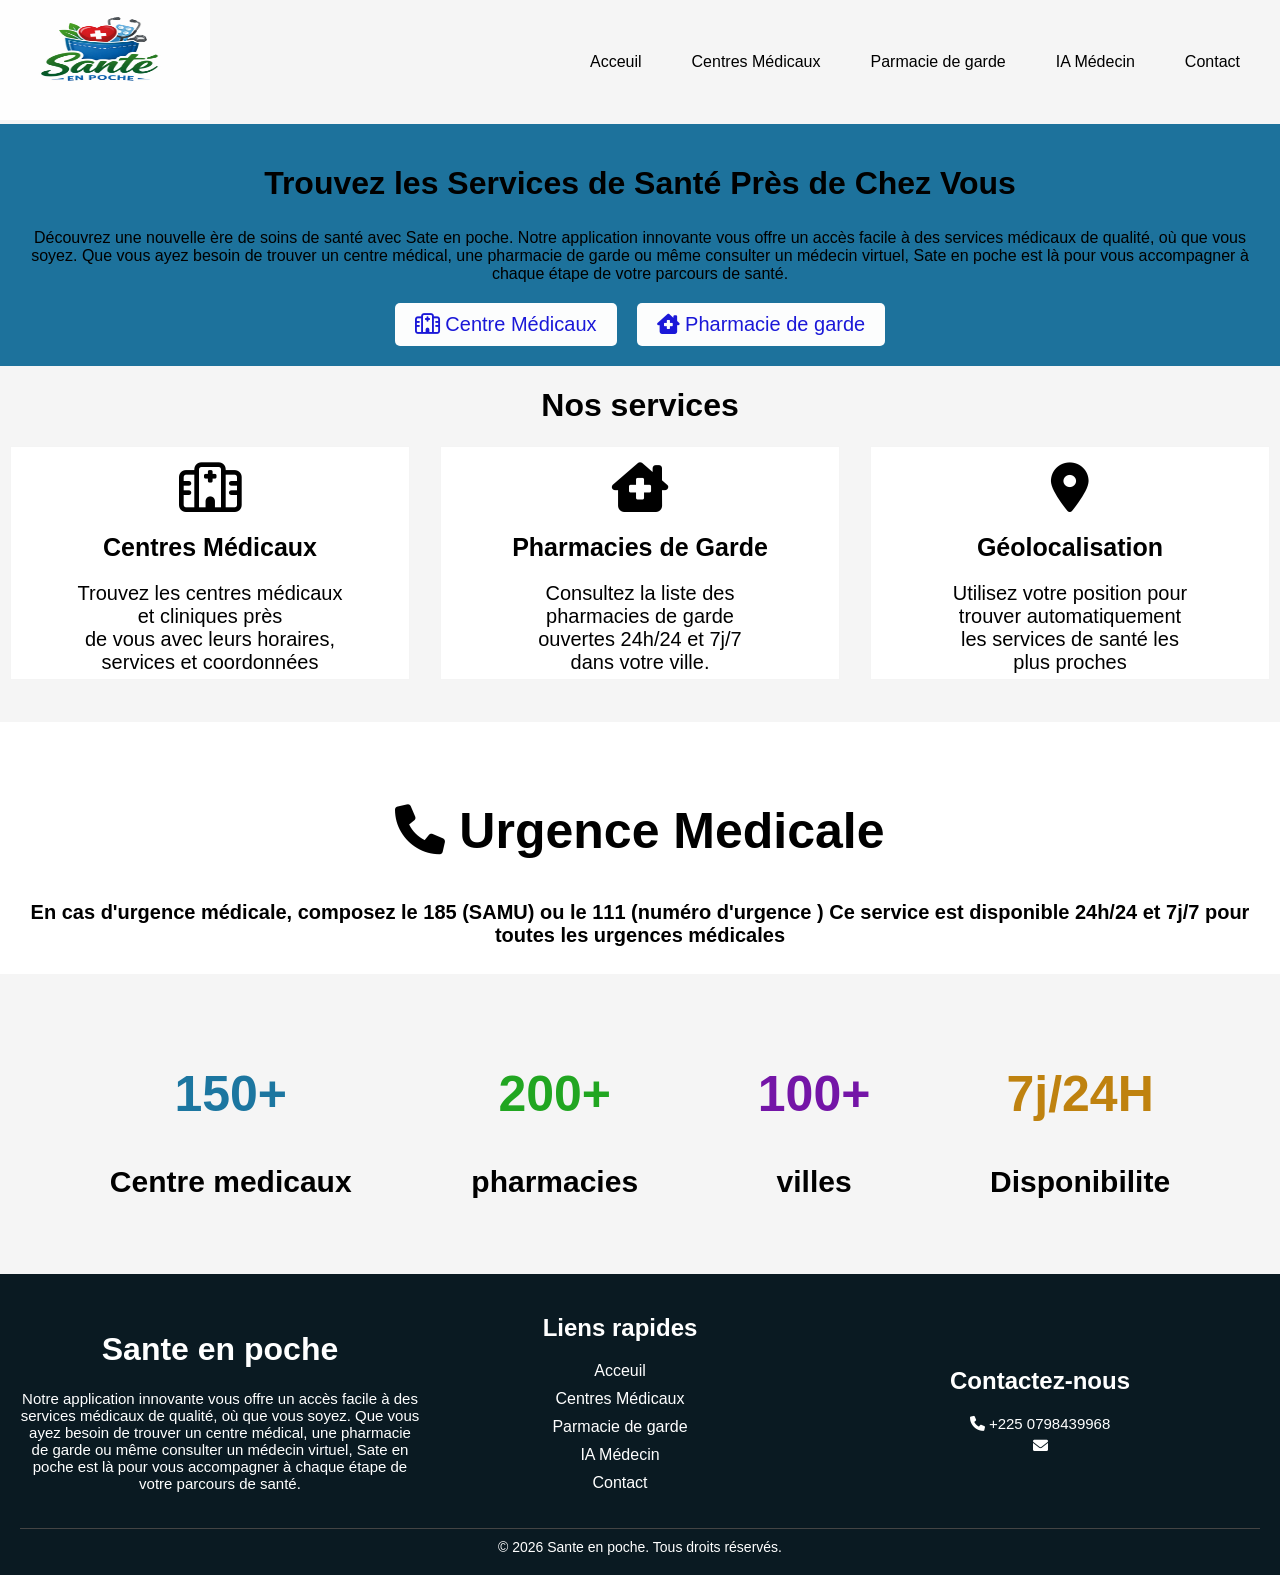
<file: index.html>
<!DOCTYPE html>
<html lang="en">
<head>
    <meta charset="UTF-8">
    <meta name="viewport" content="width=device-width, initial-scale=1.0">
    <link rel="stylesheet" href="styles.css">
    <title>Sate en poche</title>
    <link rel="stylesheet" href="https://cdnjs.cloudflare.com/ajax/libs/font-awesome/6.0.0/css/all.min.css">

</head>
<body>
    <header>
        <a id="logo" href=""><img src="image/logo.jpeg" alt=""></a>
        <nav>
            <input type="checkbox" id="burger-checkbox" class="burger-checkbox">
            <label for="burger-checkbox" class="burger-icon">
                <span></span>
                <span></span>
                <span></span>
            </label>
            <ul class="menu-liste">
                <li><a href="index.html">Acceuil</a></li>
                <li><a href="lien_html/centre_medical.html">Centres Médicaux</a></li>
                <li><a href="lien_html/pharmacie.html">Parmacie de garde</a></li>
                <li><a href="lien_html/AI.html">IA Médecin</a></li>
                <li><a href="lien_html/contact.html">Contact</a></li>
            </ul>
        </nav>
    </header>
    <main>
        <div class="cover">
            <h1>Trouvez les Services de Santé Près de Chez Vous</h1>
            <p>
                Découvrez une nouvelle ère de soins de santé avec Sate en poche. Notre application innovante vous offre un accès facile à des services médicaux de qualité, où que vous soyez. Que vous ayez besoin de trouver un centre médical, une pharmacie de garde ou même consulter un médecin virtuel, Sate en poche est là pour vous accompagner à chaque étape de votre parcours de santé.
            </p>
            <div class="buttons_cover ">
                <button class="button_primary buttons-secondary">
                    <a href="#"><i class="fa-regular fa-hospital"></i> Centre Médicaux</a>
                </button>
                <button class="button_primary button-secondary">
                    <a href="#"><i class="fa-solid fa-house-chimney-medical"></i> Pharmacie de garde</a>
                </button>
            </div>
        </div>
            
        </section>
        <div class="titre">
            <h1>Nos services</h1>
        </div>
        <section class="first-partie"> 
            <div class="partie">
                <div class="icon"><i class="fa-regular fa-hospital"></i></div>
                <h2>Centres Médicaux</h2>
                <p>Trouvez les centres médicaux <br> et cliniques près <br> de vous avec leurs horaires, <br> services et coordonnées</p>
            </div>
            <div class="partie">
                <div class="icon"><i class="fa-solid fa-house-chimney-medical"></i></div>
                <h2>Pharmacies de Garde</h2>
                <p>Consultez la liste des <br> pharmacies de garde <br> ouvertes 24h/24 et 7j/7 <br> dans votre ville.</p>
            </div>
            <div class="partie">
                <div class="icon"><i class="fa-solid fa-location-dot"></i></div>
                <h2>Géolocalisation</h2>
                <p>Utilisez votre position pour <br> trouver automatiquement <br> les services de santé les <br> plus proches</p>
            </div>
        </section>
        <section class="second-partie">
            <div class="second">
                <h1><i class="fa-solid fa-phone"></i> Urgence Medicale</h1>
                <h2>En cas d'urgence médicale, composez le 185 (SAMU) ou le 111 (numéro d'urgence ) Ce service est disponible 24h/24 et 7j/7 pour toutes les urgences médicales</h2>
            </div>
        </section>
        <section class="three-partie">
            <div class="three"><h1><span id="bleu">150+</span></h1><h2>Centre medicaux</h2></div>
            <div class="three"><h1><span id="vert">200+</span></h1><h2>pharmacies</h2></div>
            <div class="three"><h1><span id="violet">100+</span></h1><h2>villes</h2></div>
            <div class="three"><h1><span id="orange">7j/24H</span></h1><h2>Disponibilite</h2></div>
        </section>
    </main>
    <footer>
      <div class="footer-content">
        <div class="footer-section about">
          <h1 class="logo-text"><span>Sante</span> en poche</h1>
          <p>
            Notre application innovante vous offre un accès facile à des
            services médicaux de qualité, où que vous soyez. Que vous ayez
            besoin de trouver un centre médical, une pharmacie de garde ou même
            consulter un médecin virtuel, Sate en poche est là pour vous
            accompagner à chaque étape de votre parcours de santé.
          </p>
        </div>
        <div class="footer-section links">
          <h2>Liens rapides</h2>
          <ul>
            <li><a href="index.html">Acceuil</a></li>
            <li><a href="lien_html/centre_medical.html">Centres Médicaux</a></li>
            <li><a href="lien_html/pharmacie.html">Parmacie de garde</a></li>
            <li><a href="lien_html/AI.html">IA Médecin</a></li>
            <li><a href="lien_html/contact.html">Contact</a></li>
          </ul>
        </div>
        <div class="footer-section contact">
          <h2>Contactez-nous</h2>
          <p><i class="fas fa-phone"></i> +225 0798439968</p>
          <p><i class="fas fa-envelope"></i></p>
        </div>
      </div>    
        <div class="copy">
            &copy; 2026 Sante en poche. Tous droits réservés.
        </div>
    </footer>
</body>
</html>
</file>
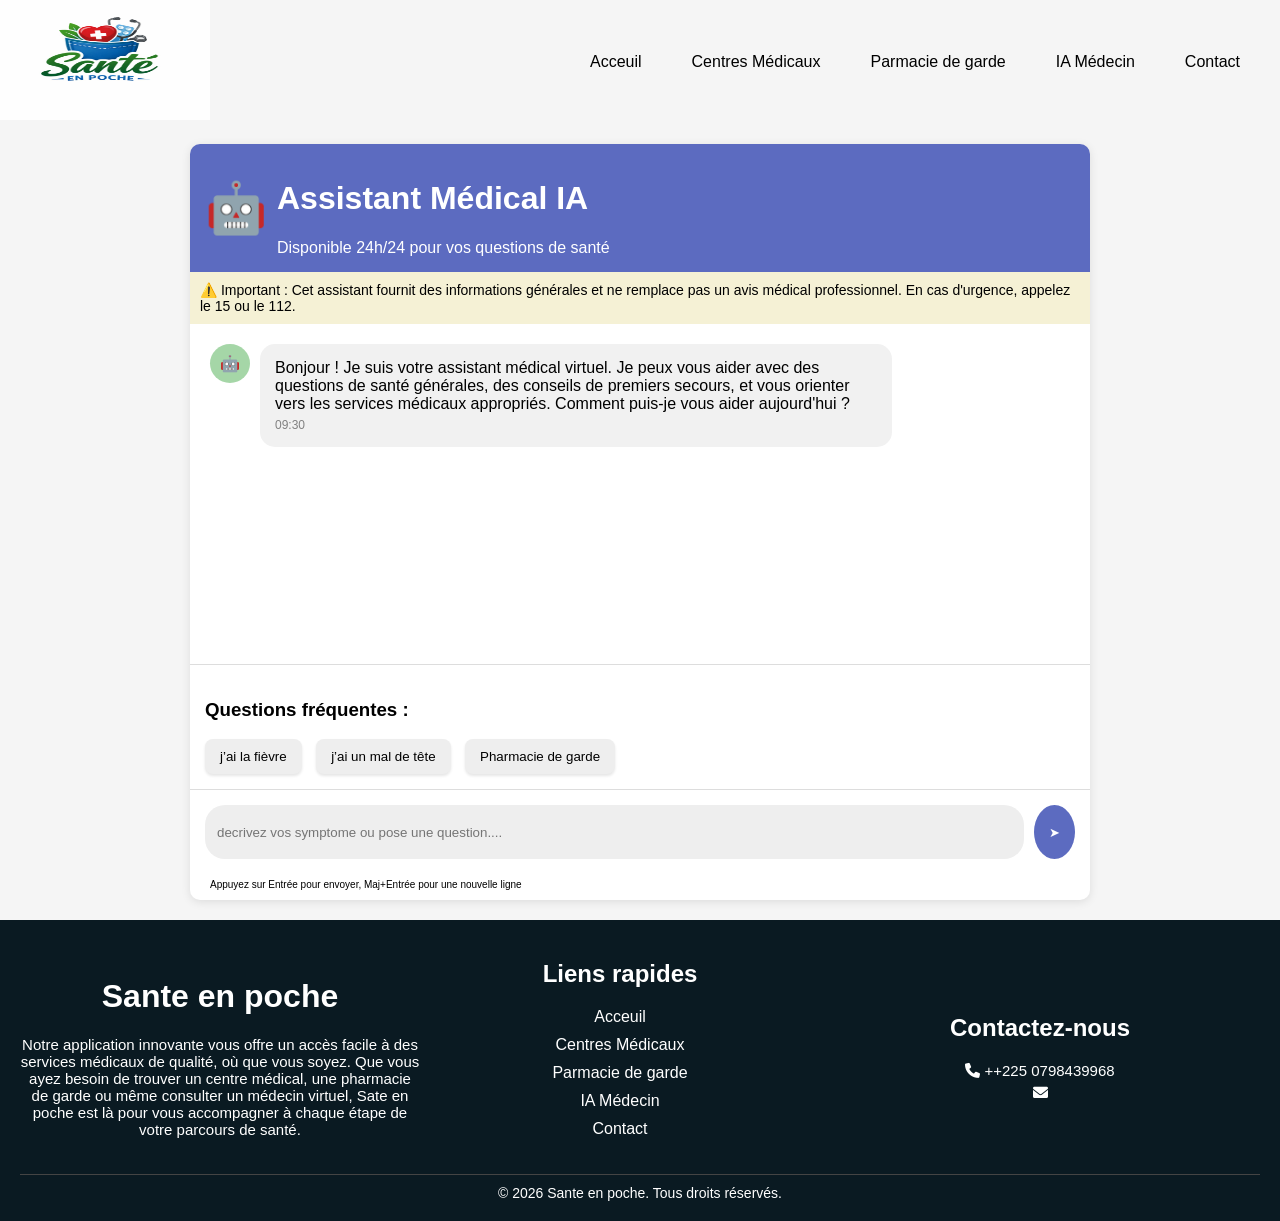
<file: lien_html/AI.html>
<!doctype html>
<html lang="en">
  <head>
    <meta charset="UTF-8" />
    <meta name="viewport" content="width=device-width, initial-scale=1.0" />
    <link rel="stylesheet" href="../styles.css" />
    <title>Sate en poche</title>
    <link
      rel="stylesheet"
      href="https://cdnjs.cloudflare.com/ajax/libs/font-awesome/6.0.0/css/all.min.css"
    />
  </head>
  <body>
    <header>
      <a id="logo" href=""><img src="../image/logo.jpeg" alt="" /></a>
      <nav>
        <input type="checkbox" id="burger-checkbox" class="burger-checkbox" />
        <label for="burger-checkbox" class="burger-icon">
          <span></span>
          <span></span>
          <span></span>
        </label>
        <ul class="menu-liste">
          <li><a href="../index.html">Acceuil</a></li>
          <li><a href="centre_medical.html">Centres Médicaux</a></li>
          <li><a href="pharmacie.html">Parmacie de garde</a></li>
          <li><a href="AI.html">IA Médecin</a></li>
          <li><a href="contact.html">Contact</a></li>
        </ul>
      </nav>
    </header>
    <main>
        
        <div class="container">

            <!-- Header -->
            <div class="header">
                <div class="logo">🤖</div>
                <div>
                <h1>Assistant Médical IA</h1>
                <p>Disponible 24h/24 pour vos questions de santé</p>
                </div>
            </div>

            <!-- Alerte -->
            <div class="alert">
                ⚠️ Important : Cet assistant fournit des informations générales et ne remplace pas un avis médical professionnel. En cas d'urgence, appelez le 15 ou le 112.
            </div>

            <!-- Chat -->
            <div class="chat">
                <div class="message">
                <div class="avatar">🤖</div>
                <div class="bubble">
                    Bonjour ! Je suis votre assistant médical virtuel. Je peux vous aider avec des questions de santé générales, des conseils de premiers secours, et vous orienter vers les services médicaux appropriés. Comment puis-je vous aider aujourd'hui ?
                    <div class="heure">09:30</div>
                </div>
                </div>
            </div>

            <div class="faq">
                <h3>Questions fréquentes :</h3>
                <div class="buttons">
                <button>j’ai la fièvre</button>
                <button>j’ai un mal de tête</button>
                <button>Pharmacie de garde</button>
                </div>
            </div>

            <!-- Input -->
            <div class="input-area">
                <input type="text" placeholder="decrivez vos symptome ou pose une question....">
                <button class="send">➤</button>
            </div>
            <p class="ext">Appuyez sur Entrée pour envoyer, Maj+Entrée pour une nouvelle ligne</p>

        </div>

    </main>
    <footer>
      <div class="footer-content">
        <div class="footer-section about">
          <h1 class="logo-text"><span>Sante</span> en poche</h1>
          <p>
            Notre application innovante vous offre un accès facile à des
            services médicaux de qualité, où que vous soyez. Que vous ayez
            besoin de trouver un centre médical, une pharmacie de garde ou même
            consulter un médecin virtuel, Sate en poche est là pour vous
            accompagner à chaque étape de votre parcours de santé.
          </p>
        </div>
        <div class="footer-section links">
          <h2>Liens rapides</h2>
          <ul>
            <li><a href="../index.html">Acceuil</a></li>
            <li><a href="centre_medical.html">Centres Médicaux</a></li>
            <li><a href="pharmacie.html">Parmacie de garde</a></li>
            <li><a href="AI.html">IA Médecin</a></li>
            <li><a href="contact.html">Contact</a></li>
          </ul>
        </div>
        <div class="footer-section contact">
          <h2>Contactez-nous</h2>
          <p><i class="fas fa-phone"></i> ++225 0798439968</p>
          <p><i class="fas fa-envelope"></i></p>
        </div>
      </div>
        <div class="copy">
            &copy; 2026 Sante en poche. Tous droits réservés.
        </div>
    </footer>
  </body>
</html>
</file>
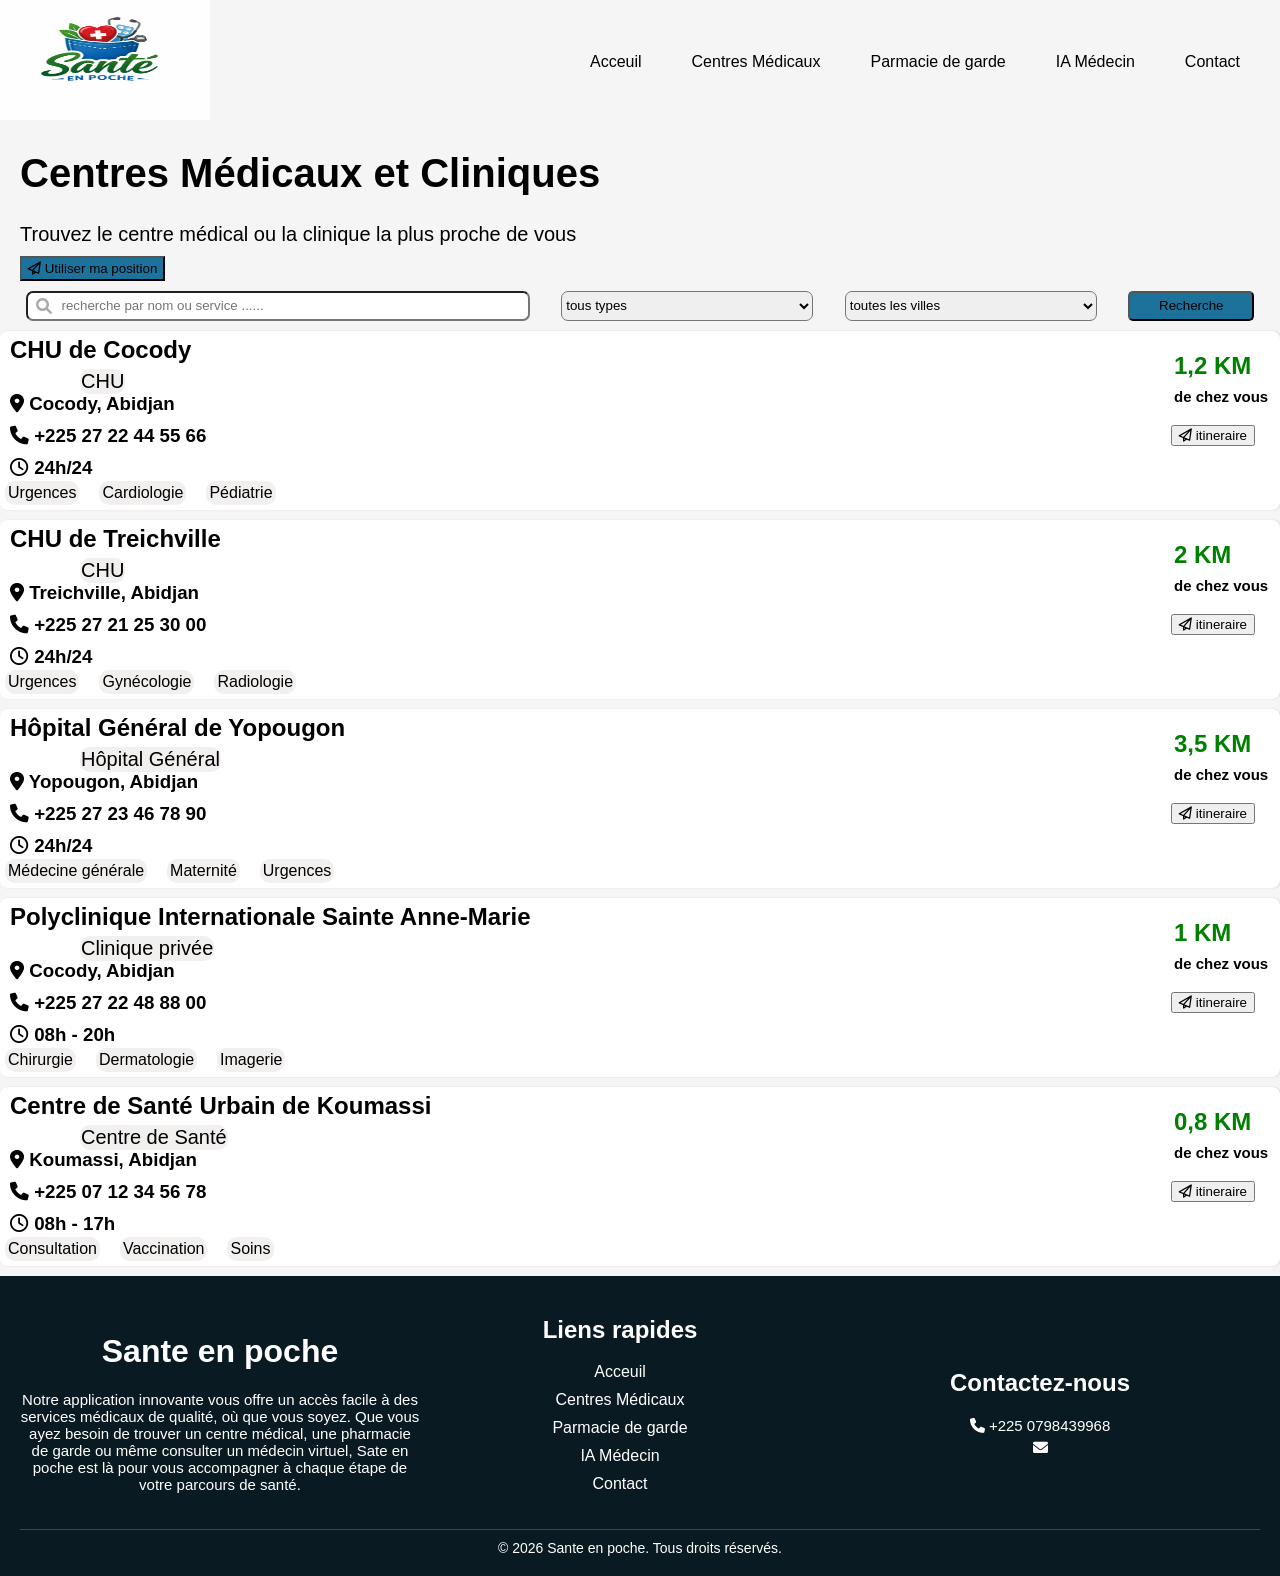
<file: lien_html/centre_medical.html>
<!doctype html>
<html lang="en">
  <head>
    <meta charset="UTF-8" />
    <meta name="viewport" content="width=device-width, initial-scale=1.0" />
    <link rel="stylesheet" href="../styles.css" />
    <title>Sate en poche</title>
    <link
      rel="stylesheet"
      href="https://cdnjs.cloudflare.com/ajax/libs/font-awesome/6.0.0/css/all.min.css"
    />
  </head>
  <body>
    <header>
      <a id="logo" href=""><img src="/image/logo.jpeg" alt="" /></a>
      <nav>
        <input type="checkbox" id="burger-checkbox" class="burger-checkbox" />
        <label for="burger-checkbox" class="burger-icon">
          <span></span>
          <span></span>
          <span></span>
        </label>
        <ul class="menu-liste">
          <li><a href="/index.html">Acceuil</a></li>
          <li><a href="/lien_html/centre_medical.html">Centres Médicaux</a></li>
          <li><a href="/lien_html/pharmacie.html">Parmacie de garde</a></li>
          <li><a href="/lien_html/AI.html">IA Médecin</a></li>
          <li><a href="/lien_html/contact.html">Contact</a></li>
        </ul>
      </nav>
    </header>
    <main>
      <div class="text-main">
        <h1>Centres Médicaux et Cliniques</h1>
        <p>Trouvez le centre médical ou la clinique la plus proche de vous</p>
      </div>
      <button class="but-main">
          <i class="fa-regular fa-paper-plane"></i> Utiliser ma position
      </button>
      <form action="/recherche" method="get" class="search-container">
        <div class="input-contenant">
          <i class="fa-solid fa-magnifying-glass"></i>
          <input
            type="search"
            name="q"
            placeholder=" recherche par nom ou service ......"
            aria-label="Rechercher sur le site"
          />
        </div>
        <select name="sort" aria-label="Trier par">
          <option value="alpha">tous types</option>
          <option value="date">CHU</option>
          <option value="alpha">Centre Medicale</option>
          <option value="date">Cliniques</option>
          <option value="alpha">hospital</option>
        </select>
        <select name="sort" aria-label="Trier par">
          <option value="alpha">toutes les villes</option>
          <option value="date">Abidjan</option>
          <option value="alpha">Yamoussoukro</option>
          <option value="date">Gagnoa</option>
          <option value="alpha">Soubre</option>
          <option value="date">Bouake</option>
          <option value="alpha">Zuenoula</option>
          <option value="date">Odienne</option>
        </select>
        <button class="but_form" type="submit">Recherche</button>
      </form>
      <section>
        <div class="dive">
          <div class="dive-texte" style="display: flex; justify-content: space-between">
            <div class="text">
              <h2>CHU de Cocody</h2>
              <p class="spec">CHU</p>
            </div>
            <h2 class="pm"><span style="color: green;">1,2 KM</span> <br> <span style="font-size: 15px;">de chez vous</span></h2>
          </div>

          <div class="texte-icon-but" style="display: flex; justify-content: space-between; align-items: center;">
            <div class="texte-icon">
              <h3><i class="fa-solid fa-location-dot"></i> Cocody, Abidjan</h3>
              <h3><i class="fa-solid fa-phone"></i> +225 27 22 44 55 66</h3>
              <h3><i class="fa-regular fa-clock"></i> 24h/24</h3>
            </div>
            <button class="btn-rdv">
              <i class="fa-regular fa-paper-plane"></i> itineraire
            </button>
          </div>

          <div class="special" style="display: flex; gap: 10px">
            <p>Urgences</p>
            <p>Cardiologie</p>
            <p>Pédiatrie</p>
          </div>
        </div>

        <div class="dive">
          <div class="dive-texte" style="display: flex; justify-content: space-between">
            <div class="text">
              <h2>CHU de Treichville</h2>
              <p class="spec">CHU</p>
            </div>
            <h2 class="pm"><span style="color: green;">2 KM</span> <br> <span style="font-size: 15px;">de chez vous</span></h2>
          </div>

          <div class="texte-icon-but" style="display: flex; justify-content: space-between; align-items: center;">
            <div class="texte-icon">
              <h3><i class="fa-solid fa-location-dot"></i> Treichville, Abidjan</h3>
              <h3><i class="fa-solid fa-phone"></i> +225 27 21 25 30 00</h3>
              <h3><i class="fa-regular fa-clock"></i> 24h/24</h3>
            </div>
            <button class="btn-rdv">
              <i class="fa-regular fa-paper-plane"></i> itineraire
            </button>
          </div>

          <div class="special" style="display: flex; gap: 10px">
            <p>Urgences</p>
            <p>Gynécologie</p>
            <p>Radiologie</p>
          </div>
        </div>

        <div class="dive">
          <div class="dive-texte" style="display: flex; justify-content: space-between">
            <div class="text">
              <h2>Hôpital Général de Yopougon</h2>
              <p class="spec">Hôpital Général</p>
            </div>
            <h2 class="pm"><span style="color: green;">3,5 KM</span> <br> <span style="font-size: 15px;">de chez vous</span></h2>
          </div>

          <div class="texte-icon-but" style="display: flex; justify-content: space-between; align-items: center;">
            <div class="texte-icon">
              <h3><i class="fa-solid fa-location-dot"></i> Yopougon, Abidjan</h3>
              <h3><i class="fa-solid fa-phone"></i> +225 27 23 46 78 90</h3>
              <h3><i class="fa-regular fa-clock"></i> 24h/24</h3>
            </div>
            <button class="btn-rdv">
              <i class="fa-regular fa-paper-plane"></i> itineraire
            </button>
          </div>

          <div class="special" style="display: flex; gap: 10px">
            <p>Médecine générale</p>
            <p>Maternité</p>
            <p>Urgences</p>
          </div>
        </div>

        <div class="dive">
          <div class="dive-texte" style="display: flex; justify-content: space-between">
            <div class="text">
              <h2>Polyclinique Internationale Sainte Anne-Marie</h2>
              <p class="spec">Clinique privée</p>
            </div>
            <h2 class="pm"><span style="color: green;">1 KM</span> <br> <span style="font-size: 15px;">de chez vous</span></h2>
          </div>

          <div class="texte-icon-but" style="display: flex; justify-content: space-between; align-items: center;">
            <div class="texte-icon">
              <h3><i class="fa-solid fa-location-dot"></i> Cocody, Abidjan</h3>
              <h3><i class="fa-solid fa-phone"></i> +225 27 22 48 88 00</h3>
              <h3><i class="fa-regular fa-clock"></i> 08h - 20h</h3>
            </div>
            <button class="btn-rdv">
              <i class="fa-regular fa-paper-plane"></i> itineraire
            </button>
          </div>

          <div class="special" style="display: flex; gap: 10px">
            <p>Chirurgie</p>
            <p>Dermatologie</p>
            <p>Imagerie</p>
          </div>
        </div>

        <div class="dive">
          <div class="dive-texte" style="display: flex; justify-content: space-between">
            <div class="text">
              <h2>Centre de Santé Urbain de Koumassi</h2>
              <p class="spec">Centre de Santé</p>
            </div>
            <h2 class="pm"><span style="color: green;">0,8 KM</span> <br> <span style="font-size: 15px;">de chez vous</span></h2>
          </div>

          <div class="texte-icon-but" style="display: flex; justify-content: space-between; align-items: center;">
            <div class="texte-icon">
              <h3><i class="fa-solid fa-location-dot"></i> Koumassi, Abidjan</h3>
              <h3><i class="fa-solid fa-phone"></i> +225 07 12 34 56 78</h3>
              <h3><i class="fa-regular fa-clock"></i> 08h - 17h</h3>
            </div>
            <button class="btn-rdv">
              <i class="fa-regular fa-paper-plane"></i> itineraire
            </button>
          </div>

          <div class="special" style="display: flex; gap: 10px">
            <p>Consultation</p>
            <p>Vaccination</p>
            <p>Soins</p>
          </div>
        </div>
      </section>
    </main>
    <footer>
      <div class="footer-content">
        <div class="footer-section about">
          <h1 class="logo-text"><span>Sante</span> en poche</h1>
          <p>
            Notre application innovante vous offre un accès facile à des
            services médicaux de qualité, où que vous soyez. Que vous ayez
            besoin de trouver un centre médical, une pharmacie de garde ou même
            consulter un médecin virtuel, Sate en poche est là pour vous
            accompagner à chaque étape de votre parcours de santé.
          </p>
        </div>
        <div class="footer-section links">
          <h2>Liens rapides</h2>
          <ul>
            <li><a href="../index.html">Acceuil</a></li>
            <li><a href="./centre_medical.html">Centres Médicaux</a></li>
            <li><a href="./pharmacie.html">Parmacie de garde</a></li>
            <li><a href="./AI.html">IA Médecin</a></li>
            <li><a href="./contact.html">Contact</a></li>
          </ul>
        </div>
        <div class="footer-section contact">
          <h2>Contactez-nous</h2>
          <p><i class="fas fa-phone"></i> +225 0798439968</p>
          <p><i class="fas fa-envelope"></i></p>
        </div>
      </div>
        <div class="copy">
            &copy; 2026 Sante en poche. Tous droits réservés.
        </div>
    </footer>
  </body>
</html>
</file>
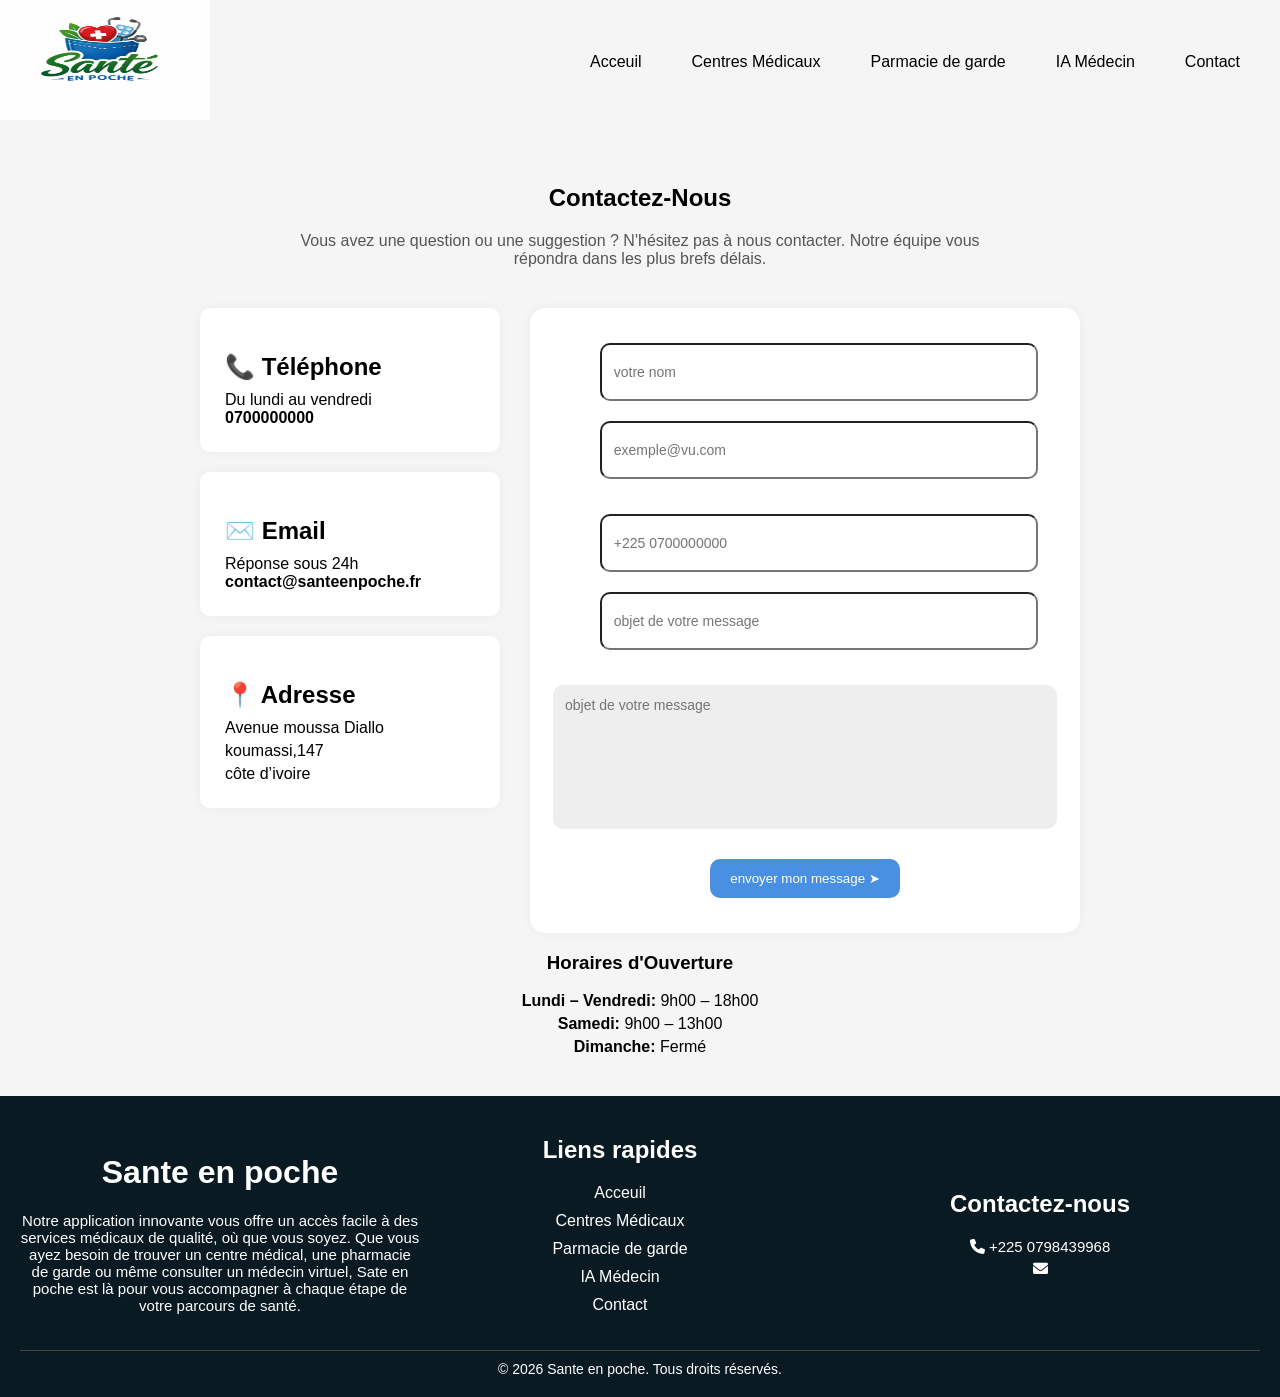
<file: lien_html/contact.html>
<!doctype html>
<html lang="en">
  <head>
    <meta charset="UTF-8" />
    <meta name="viewport" content="width=device-width, initial-scale=1.0" />
    <link rel="stylesheet" href="../styles.css" />
    <title>Sate en poche</title>
    <link
      rel="stylesheet"
      href="https://cdnjs.cloudflare.com/ajax/libs/font-awesome/6.0.0/css/all.min.css"
    />
  </head>
  <body>
    <header>
      <a id="logo" href=""><img src="/image/logo.jpeg" alt="" /></a>
      <nav>
        <input type="checkbox" id="burger-checkbox" class="burger-checkbox" />
        <label for="burger-checkbox" class="burger-icon">
          <span></span>
          <span></span>
          <span></span>
        </label>
        <ul class="menu-liste">
          <li><a href="../index.html">Acceuil</a></li>
          <li><a href="centre_medical.html">Centres Médicaux</a></li>
          <li><a href="pharmacie.html">Parmacie de garde</a></li>
          <li><a href="AI.html">IA Médecin</a></li>
          <li><a href="contact.html">Contact</a></li>
        </ul>
      </nav>
    </header>
    <main>
      <section class="contact">
        <h1>Contactez-Nous</h1>
        <p class="subtitle">
          Vous avez une question ou une suggestion ? N'hésitez pas à nous contacter.
          Notre équipe vous répondra dans les plus brefs délais.
        </p>

        <div class="contact-container">

          <!-- Colonne gauche -->
          <div class="info">

            <div class="card">
              <h2>📞 Téléphone</h2>
              <p>Du lundi au vendredi</p>
              <strong>0700000000</strong>
            </div>

            <div class="card">
              <h2>✉️ Email</h2>
              <p>Réponse sous 24h</p>
              <strong>contact@santeenpoche.fr</strong>
            </div>

            <div class="card">
              <h2>📍 Adresse</h2>
              <p>Avenue moussa Diallo</p>
              <p>koumassi,147</p>
              <p>côte d’ivoire</p>
            </div>

          </div>

          <!-- Formulaire -->
          <div class="form-box">
            <form class="form-contact">
              <div class="row">
                <input class="inpute" type="text" placeholder="votre nom" required>
                <input type="email" placeholder="exemple@vu.com" required>
              </div>
                                                                                                                                                                                                                                                                                                                                                                                                                                                                                                                                                                                                                                                                                                                                                                                                                                                                                                                                          
              <div class="row">
                <input type="tel" placeholder="+225 0700000000" required>
                <input type="text" placeholder="objet de votre message" required>
              </div>

              <textarea placeholder="objet de votre message" required></textarea>

              <button class="bout" contenteditable="" type="submit">envoyer mon message ➤</button>
            </form>
          </div>

        </div>

        <!-- Horaires -->
        <div class="hours">
          <h3>Horaires d'Ouverture</h3>
          <p><strong>Lundi – Vendredi:</strong> 9h00 – 18h00</p>
          <p><strong>Samedi:</strong> 9h00 – 13h00</p>
          <p><strong>Dimanche:</strong> Fermé</p>
        </div>

      </section>
    </main>
    <footer>
      <div class="footer-content">
        <div class="footer-section about">
          <h1 class="logo-text"><span>Sante</span> en poche</h1>
          <p>
            Notre application innovante vous offre un accès facile à des
            services médicaux de qualité, où que vous soyez. Que vous ayez
            besoin de trouver un centre médical, une pharmacie de garde ou même
            consulter un médecin virtuel, Sate en poche est là pour vous
            accompagner à chaque étape de votre parcours de santé.
          </p>
        </div>
        <div class="footer-section links">
          <h2>Liens rapides</h2>
          <ul>
            <li><a href="../index.html">Acceuil</a></li>
            <li><a href="/centre_medical.html">Centres Médicaux</a></li>
            <li><a href="/pharmacie.html">Parmacie de garde</a></li>
            <li><a href="/AI.html">IA Médecin</a></li>
            <li><a href="/contact.html">Contact</a></li>
          </ul>
        </div>
        <div class="footer-section contact">
          <h2>Contactez-nous</h2>
          <p><i class="fas fa-phone"></i> +225 0798439968</p>
          <p><i class="fas fa-envelope"></i></p>
        </div>
      </div>
        <div class="copy">
            &copy; 2026 Sante en poche. Tous droits réservés.
        </div>
    </footer>
  </body>
</html>
</file>
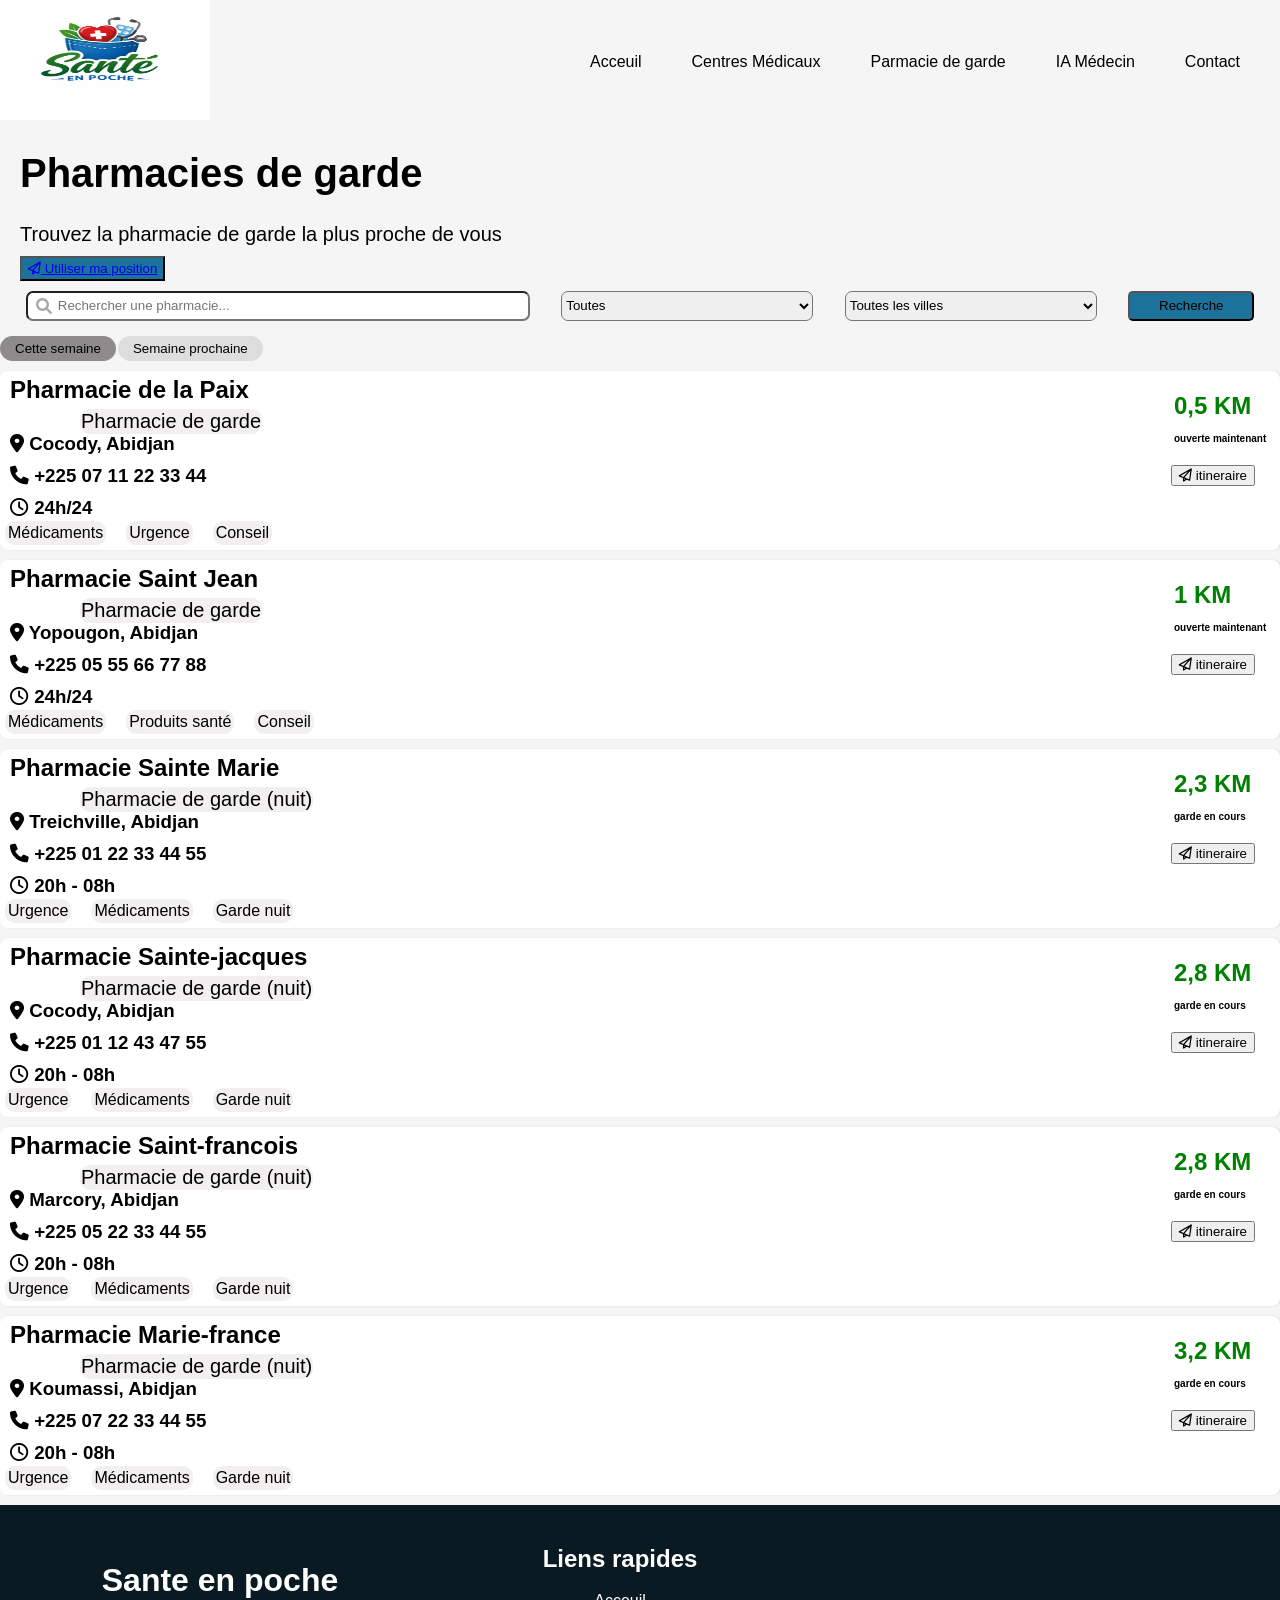
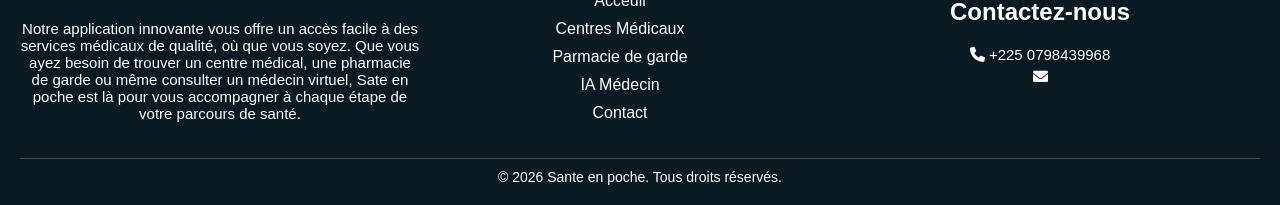
<file: lien_html/pharmacie.html>
<!doctype html>
<html lang="en">
  <head>
    <meta charset="UTF-8" />
    <meta name="viewport" content="width=device-width, initial-scale=1.0" />
    <link rel="stylesheet" href="../styles.css" />
    <title>Sate en poche</title>
    <link
      rel="stylesheet"
      href="https://cdnjs.cloudflare.com/ajax/libs/font-awesome/6.0.0/css/all.min.css"
    />
  </head>
  <body>
    <header>
      <a id="logo" href=""><img src="/image/logo.jpeg" alt="" /></a>
      <nav>
        <input type="checkbox" id="burger-checkbox" class="burger-checkbox" />
        <label for="burger-checkbox" class="burger-icon">
          <span></span>
          <span></span>
          <span></span>
        </label>
        <ul class="menu-liste">
          <li><a href="/index.html">Acceuil</a></li>
          <li><a href="/lien_html/centre_medical.html">Centres Médicaux</a></li>
          <li><a href="/lien_html/pharmacie.html">Parmacie de garde</a></li>
          <li><a href="/lien_html/AI.html">IA Médecin</a></li>
          <li><a href="/lien_html/contact.html">Contact</a></li>
        </ul>
      </nav>
    </header>
    <main>
        <div class="text-main">
            <h1>Pharmacies de garde</h1>
            <p>Trouvez la pharmacie de garde la plus proche de vous</p>
        </div>

        <button class="but-main">
            <a href="#"><i class="fa-regular fa-paper-plane"></i> Utiliser ma position</a>
        </button>

        <form action="/recherche" method="get" class="search-container">
            <div class="input-contenant">
            <i class="fa-solid fa-magnifying-glass"></i>
            <input
                type="search"
                name="q"
                placeholder="Rechercher une pharmacie..."
            />
            </div>

            <select name="type">
            <option>Toutes</option>
            <option>Pharmacie de garde</option>
            <option>Pharmacie 24h/24</option>
            </select>

            <select name="ville">
            <option>Toutes les villes</option>
            <option>Abidjan</option>
            <option>Bouaké</option>
            <option>Yamoussoukro</option>
            <option>Daloa</option>
            </select>

            <button class="but_form" type="submit">Recherche</button>
        </form>
        <div class="week-filter">
            <button class="active">Cette semaine</button>
            <button>Semaine prochaine</button>
        </div>

        <!-- SECTION PHARMACIES -->
        <section>

            <div class="dive">
              <div class="dive-texte" style="display: flex; justify-content: space-between">
                  <div class="text">
                  <h2>Pharmacie de la Paix</h2>
                  <p class="spec">Pharmacie de garde</p>
                  </div>
                  <h2 class="pm">
                  <span style="color: green;">0,5 KM</span><br>
                  <span style="font-size: 10px;">ouverte maintenant</span>
                  </h2>
              </div>

              <div class="texte-icon-but" style="display: flex; justify-content: space-between; align-items: center;">
                  <div class="texte-icon">
                  <h3><i class="fa-solid fa-location-dot"></i> Cocody, Abidjan</h3>
                  <h3><i class="fa-solid fa-phone"></i> +225 07 11 22 33 44</h3>
                  <h3><i class="fa-regular fa-clock"></i> 24h/24</h3>
                  </div>
                  <button class="btn-rdv">
                  <i class="fa-regular fa-paper-plane"></i> itineraire
                  </button>
              </div>

              <div class="special" style="display: flex; gap: 10px">
                  <p>Médicaments</p>
                  <p>Urgence</p>
                  <p>Conseil</p>
              </div>
            </div>

            <div class="dive">
              <div class="dive-texte" style="display: flex; justify-content: space-between">
                  <div class="text">
                  <h2>Pharmacie Saint Jean</h2>
                  <p class="spec">Pharmacie de garde</p>
                  </div>
                  <h2 class="pm">
                  <span style="color: green;">1 KM</span><br>
                  <span style="font-size: 10px;">ouverte maintenant</span>
                  </h2>
              </div>

              <div class="texte-icon-but" style="display: flex; justify-content: space-between; align-items: center;">
                  <div class="texte-icon">
                  <h3><i class="fa-solid fa-location-dot"></i> Yopougon, Abidjan</h3>
                  <h3><i class="fa-solid fa-phone"></i> +225 05 55 66 77 88</h3>
                  <h3><i class="fa-regular fa-clock"></i> 24h/24</h3>
                  </div>
                  <button class="btn-rdv">
                  <i class="fa-regular fa-paper-plane"></i> itineraire
                  </button>
              </div>

              <div class="special" style="display: flex; gap: 10px">
                  <p>Médicaments</p>
                  <p>Produits santé</p>
                  <p>Conseil</p>
              </div>
            </div>

            <div class="dive">
              <div class="dive-texte" style="display: flex; justify-content: space-between">
                  <div class="text">
                  <h2>Pharmacie Sainte Marie</h2>
                  <p class="spec">Pharmacie de garde (nuit)</p>
                  </div>
                  <h2 class="pm">
                  <span style="color: green;">2,3 KM</span><br>
                  <span style="font-size: 10px;">garde en cours</span>
                  </h2>
              </div>

              <div class="texte-icon-but" style="display: flex; justify-content: space-between; align-items: center;">
                  <div class="texte-icon">
                  <h3><i class="fa-solid fa-location-dot"></i> Treichville, Abidjan</h3>
                  <h3><i class="fa-solid fa-phone"></i> +225 01 22 33 44 55</h3>
                  <h3><i class="fa-regular fa-clock"></i> 20h - 08h</h3>
                  </div>
                  <button class="btn-rdv">
                  <i class="fa-regular fa-paper-plane"></i> itineraire
                  </button>
              </div>

              <div class="special" style="display: flex; gap: 10px">
                  <p>Urgence</p>
                  <p>Médicaments</p>
                  <p>Garde nuit</p>
              </div>
            </div> 
            <div class="dive">
              <div class="dive-texte" style="display: flex; justify-content: space-between">
                  <div class="text">
                  <h2>Pharmacie Sainte-jacques</h2>
                  <p class="spec">Pharmacie de garde (nuit)</p>
                  </div>
                  <h2 class="pm">
                  <span style="color: green;">2,8 KM</span><br>
                  <span style="font-size: 10px;">garde en cours</span>
                  </h2>
              </div>

              <div class="texte-icon-but" style="display: flex; justify-content: space-between; align-items: center;">
                  <div class="texte-icon">
                  <h3><i class="fa-solid fa-location-dot"></i> Cocody, Abidjan</h3>
                  <h3><i class="fa-solid fa-phone"></i> +225 01 12 43 47 55</h3>
                  <h3><i class="fa-regular fa-clock"></i> 20h - 08h</h3>
                  </div>
                  <button class="btn-rdv">
                  <i class="fa-regular fa-paper-plane"></i> itineraire
                  </button>
              </div>

              <div class="special" style="display: flex; gap: 10px">
                  <p>Urgence</p>
                  <p>Médicaments</p>
                  <p>Garde nuit</p>
              </div>
            </div>  
            <div class="dive">
              <div class="dive-texte" style="display: flex; justify-content: space-between">
                  <div class="text">
                  <h2>Pharmacie Saint-francois</h2>
                  <p class="spec">Pharmacie de garde (nuit)</p>
                  </div>
                  <h2 class="pm">
                  <span style="color: green;">2,8 KM</span><br>
                  <span style="font-size: 10px;">garde en cours</span>
                  </h2>
              </div>

              <div class="texte-icon-but" style="display: flex; justify-content: space-between; align-items: center;">
                  <div class="texte-icon">
                  <h3><i class="fa-solid fa-location-dot"></i> Marcory, Abidjan</h3>
                  <h3><i class="fa-solid fa-phone"></i> +225 05 22 33 44 55</h3>
                  <h3><i class="fa-regular fa-clock"></i> 20h - 08h</h3>
                  </div>
                  <button class="btn-rdv">
                  <i class="fa-regular fa-paper-plane"></i> itineraire
                  </button>
              </div>

              <div class="special" style="display: flex; gap: 10px">
                  <p>Urgence</p>
                  <p>Médicaments</p>
                  <p>Garde nuit</p>
              </div>
            </div>  
            <div class="dive">
              <div class="dive-texte" style="display: flex; justify-content: space-between">
                  <div class="text">
                  <h2>Pharmacie Marie-france</h2>
                  <p class="spec">Pharmacie de garde (nuit)</p>
                  </div>
                  <h2 class="pm">
                  <span style="color: green;">3,2 KM</span><br>
                  <span style="font-size: 10px;">garde en cours</span>
                  </h2>
              </div>

              <div class="texte-icon-but" style="display: flex; justify-content: space-between; align-items: center;">
                  <div class="texte-icon">
                  <h3><i class="fa-solid fa-location-dot"></i> Koumassi, Abidjan</h3>
                  <h3><i class="fa-solid fa-phone"></i> +225 07 22 33 44 55</h3>
                  <h3><i class="fa-regular fa-clock"></i> 20h - 08h</h3>
                  </div>
                  <button class="btn-rdv">
                  <i class="fa-regular fa-paper-plane"></i> itineraire
                  </button>
              </div>

              <div class="special" style="display: flex; gap: 10px">
                  <p>Urgence</p>
                  <p>Médicaments</p>
                  <p>Garde nuit</p>
              </div>
            </div>  
        </section>
    </main>
    <footer>
      <div class="footer-content">
        <div class="footer-section about">
          <h1 class="logo-text"><span>Sante</span> en poche</h1>
          <p>
            Notre application innovante vous offre un accès facile à des
            services médicaux de qualité, où que vous soyez. Que vous ayez
            besoin de trouver un centre médical, une pharmacie de garde ou même
            consulter un médecin virtuel, Sate en poche est là pour vous
            accompagner à chaque étape de votre parcours de santé.
          </p>
        </div>
        <div class="footer-section links">
          <h2>Liens rapides</h2>
          <ul>
            <li><a href="../index.html">Acceuil</a></li>
            <li><a href="./centre_medical.html">Centres Médicaux</a></li>
            <li><a href="./pharmacie.html">Parmacie de garde</a></li>
            <li><a href="./AI.html">IA Médecin</a></li>
            <li><a href="./contact.html">Contact</a></li>
          </ul>
        </div>
        <div class="footer-section contact">
          <h2>Contactez-nous</h2>
          <p><i class="fas fa-phone"></i> +225 0798439968</p>
          <p><i class="fas fa-envelope"></i></p>
        </div>
      </div>
        <div class="copy">
            &copy; 2026 Sante en poche. Tous droits réservés.
        </div>
    </footer>
  </body>
</html>
</file>
<file: styles.css>
* {
  font-family: Arial, Helvetica, sans-serif;
}
body {
  margin: 0px;
  padding: 0px;
  background-color: #f5f5f5;
}
header {
  display: flex;
  justify-content: space-between;
  align-items: center;
  text-align: center;
}
#logo img {
  width: 210px;
  height: 120px;
}

.menu-liste {
  display: flex;
  justify-content: space-between;
  gap: 50px;
  list-style-type: none;
  margin-right: 40px;
}
.burger-checkbox {
  display: none;
}
.burger-icon {
  display: none;
}
/* .burger-icon {
    display: flex;
    flex-direction: column;
    width: 30px;
    cursor: pointer; 

  }*/
/* .burger-icon span {
    height: 3px;
    background-color: black;
    margin: 3px 0;
    transition: 0.3s;
  } */

/* .menu-liste {
    display: none;
  } */
nav ul a {
  text-decoration: none;
  color: black;
}
.cover {
    display: flex;
    height: 50%;
    flex-direction: column;
    justify-content: center;
    align-items: center;
    text-align: center;      
    padding: 20px;
    background-color: #1d729c;
}
.buttons_cover {
  display: flex;
  gap: 20px;
  margin-top: 20px;
}
.button_primary {
  background-color: #fcfdfd;
  color: rgb(27, 24, 216);
  padding: 10px 20px;
  border: none;
  border-radius: 5px;
  cursor: pointer;
}
.button_primary:hover {
  background-color:#1d729c;
  color: #f0f0f0;
}
.button_primary:hover a {
  color: #f0f0f0;
}
.button_primary a {
  text-decoration: none;
  color: rgb(27, 24, 216);
  font-size: 20px;
}
.titre h1 {
  align-items: center;
  text-align: center;
}
.first-partie {
  display: flex;
  justify-content: center;
  align-items: center;
  text-align: center;
  gap: 30px;
  margin: 10px 10px;
}
.partie {
  border: 1px rgba(0, 0, 0, 0.045) solid;
  background-color: white;
  width: 100%;
  height: max-content;
}
.partie h2 {
  font-size: 25px;
}
.partie p {
  font-size: 20px;
  padding-bottom: 5px;
}
.partie i {
  font-size: 50px;
}
.icon {
  margin-top: 15px;
}
.second {
  background-color: white;
  margin: 0 auto;
  width: 100%;
  height: max-content;
  padding-bottom: 10px;
}
.second h1 {
  align-items: center;
  text-align: center;
  padding-top: 80px;
  font-weight: bolder;
  font-size: 50px;
}
.second h2 {
  align-items: center;
  text-align: center;
  font-size: 20px;
}
.three-partie {
  display: flex;
  justify-content: space-around;
  align-items: center;
  text-align: center;
  margin: 50px;
}
.three h1 {
  font-size: 50px;
}
.three h2 {
  font-size: 30px;
}
.three h1 #bleu {
  color: rgb(28, 118, 160);
}
#vert {
  color: rgb(33, 166, 33);
}
#violet {
  color: rgb(116, 21, 167);
}
#orange {
  color: rgb(191, 130, 15);
}
footer {
  background-color: #0a1a22;
  color: white;
  text-align: center;
  padding: 20px;
}
.footer-content {
  display: flex;
  justify-content: space-around;
  align-items: center;
  /* text-align: center; */
}
.footer-section {
  display: block;
  justify-content: center;
  align-items: center;
  text-align: center;
  width: 40%;
  height: max-content;
}
.footer-section p {
  font-size: 15px;
}
.footer-section ul {
  list-style-type: none;
  padding: 0px;
}
.footer-section ul li {
  margin: 10px 0px;
}
.footer-section ul li a {
  text-decoration: none;
  color: white;
}
.copy{
  text-align: center;
  display: block;
  margin-top: 20px;
  font-size: 14px;
  border-top: 1px solid #444;
  padding-top: 10px;
}

/* Parge de centre medicaux */

form {
  margin: 10px;
  display: flex;
  justify-content: space-around;
  align-items: center;
}
.input-contenant {
  position: relative;
  width: 40%;
}
.text-main {
  margin-left: 20px;
}
.text-main h1 {
  font-size: 40px;
  font-weight: 900;
}
.text-main p {
  font-size: 20px;
  font-weight: 50;
}
.but-main {
  margin: 10px 10px 0px 20px;
  height: 25px;
  background-color: #1d729c;
}
.fa-magnifying-glass {
  position: absolute;
  left: 10px;
  top: 50%;
  transform: translateY(-50%);
  color: #aaa;
}
input {
  padding-left: 30px;
  border-radius: 7px;
  height: 30px;
  width: 100%;
}
.but_form {
  padding: 5px 10px;
  width: 10%;
  height: 30px;
  cursor: pointer;
  border-radius: 5px;
  background-color: #1d729c;
}
select {
  width: 20%;
  height: 30px;
  border-radius: 7px;
}

.special P{
  padding: 2px;
  margin: 10px  5px 5px 5px;
  
}

.text h2,p{
  margin-top:5px;
  margin-bottom: 0px;
}
.dive{
  border-radius: 8px;
  margin: 10px 0px 10px 0px;
  box-shadow:  1px 0px 2px rgba(0, 0, 0, 0.113);
  background-color: white;

}
.dive-texte , .texte-icon-but{
  margin-left: 10px;
  height: 70px;
  padding-right: 5px;
}
.pm{
  border: 1px rgba(0, 0, 0, 0) solid;
  width: 100px;
  height:max-content;
}
.btn-rdv{
  margin: 20px;
}
.texte-icon h3{
  margin-top:10px;
  margin-bottom: 10px;
}
.spec, .special P{
  border: 1px rgba(0, 0, 0, 0) solid;
  background-color:rgb(242, 239, 239);
  max-width: max-content;
  border-radius: 10px;
}
.spec{
  font-size: 20px;
  margin-left: 70px;
}

/* Parge de pharmacie */
.week-filter {
  display: flex;
  margin-top: 15px;
  gap: 2px;
}

.week-filter button {
  padding: 5px 15px;
  border: none;
  border-radius: 20px;
  background: #ddd;
  cursor: pointer;
}

.week-filter button.active {
  background: #8d8b8b;
}

/* ai*/
.container {
  max-width: 900px;
  margin: 20px auto;
  background: white;
  border-radius: 10px;
  overflow: hidden;
  box-shadow: 0 2px 10px rgba(0,0,0,0.1);
}

/* Header */
.header {
  background: #5c6bc0;
  color: white;
  display: flex;
  align-items: center;
  padding: 15px;
}

.logo {
  font-size: 50px;
  margin-right: 10px;
}


.alert {
  background: #f5f1d5;
  padding: 10px;
  font-size: 14px;
}


.chat {
  padding: 20px;
  min-height: 300px;
}

.message {
  display: flex;
}

.avatar {
  background: #a5d6a7;
  border-radius: 50%;
  height: max-content;
  padding: 10px;
  margin-right: 10px;
}

.bubble {
  background: #f1f1f1;
  padding: 15px;
  border-radius: 15px;
  max-width: 70%;
  position: relative;
}

.heure {
  font-size: 12px;
  color: gray;
  margin-top: 5px;
}

.faq {
  padding: 15px;
  border-top: 1px solid #ddd;
}

.buttons {
  margin-top: 10px;
}

.buttons button {
  background: #eee;
  border: none;
  padding: 10px 15px;
  margin-right: 10px;
  border-radius: 8px;
  cursor: pointer;
  box-shadow: 0 2px 3px rgba(0,0,0,0.1);
  color: black;
}

.buttons button:hover {
  background: #ddd;
  color: white;
}

.input-area {
  display: flex;
  padding: 15px;
  border-top: 1px solid #ddd;
}

.input-area input {
  flex: 1;
  padding: 12px;
  border-radius: 20px;
  border: none;
  background: #eee;
}

.send {
  background: #5c6bc0;
  color: white;
  border: none;
  margin-left: 10px;
  padding: 12px 15px;
  border-radius: 50%;
  cursor: pointer;
}
.ext{
  font-size: 10px;
  margin-left: 20px;
  margin-bottom: 10px;
}


/* contact */

.contact {
  text-align: center;
  padding: 40px 20px;
}

.subtitle {
  max-width: 700px;
  margin: 10px auto 40px;
  color: #555;
}

.contact-container {
  display: flex;
  gap: 30px;
  justify-content: center;
  flex-wrap: wrap;
}

/* Colonne gauche */
.info {
  display: flex;
  flex-direction: column;
  gap: 20px;
}

.card {
  background: #fff;
  padding: 25px;
  border-radius: 10px;
  width: 250px;
  text-align: left;
  box-shadow: 0 0 10px rgba(0,0,0,0.05);
}

.card h2 {
  margin-bottom: 10px;
}

/* Formulaire */
.form-box {
  background: #fff;
  padding: 25px;
  border-radius: 15px;
  width: 500px;
  box-shadow: 0 0 10px rgba(0,0,0,0.05);
}

.form-contact {
  display: flex;
  flex-direction: column;
  gap: 15px;
}


.row {
  display: block;
}
.row input {
  width: 100%;
  padding: 12px;
  border-radius: 10px;
  font-size: 14px;
  margin-bottom: 20px;
}

textarea {
  width: 100%;
  padding: 12px;
  border-radius: 10px;
  border: none;
  background: #eee;
  font-size: 14px;
  height: 120px;
  resize: none;
  margin-bottom: 15px;
}


.bout {
  background: #4a90e2;
  color: #fff;
  padding: 12px 20px;
  border: none;
  border-radius: 10px;
  cursor: pointer;
  float: right;
}

@media (max-width: 1024px) {
  header {
    padding: 0px;
    margin: 0px;
  }
  /* .burger-icon {
    display: flex;
    flex-direction: column;
    width: 30px;
    cursor: pointer;
    margin-right: 50px;
  }
    
  .burger-icon span {
    height: 3px;
    background-color: black;
    margin: 3px 0;
    transition: 0.3s;
  }
  
  .burger-checkbox:checked ~ .menu-liste {
    display: block;
}
  nav ul a {
    font-size: 7px;
  }
  .menu-liste {
    display: none
  } */
  #logo img {
    height: 50px;
    width: 100px;
  }
 
  .cover {
    flex-direction: column;
    gap: 10px;
  }
  .first-partie {
    flex-direction: column;
  }
  .second h1 {
    font-size: 30px;
  }
  .three-partie {
    flex-direction: column;
  }
  .footer-content {
    flex-direction: column;
  }
  .footer-section {
    width: 100%;
  }
  .footer-section h1 {
    font-size: 20px;
  }
}
@media (max-width: 768px) {
  .burger-icon {
    display: flex;
    flex-direction: column;
    width: 30px;
    cursor: pointer;
    margin-right: 50px;
  }

  .burger-icon span {
    height: 3px;
    background-color: black;
    margin: 3px 0;
    transition: 0.3s;
  }

  .burger-checkbox:checked ~ .menu-liste {
    display: block;
  }
  nav ul a {
    font-size: 7px;
  }
  .menu-liste {
    display: none;
  }
  #logo img {
    height: 50px;
    width: 100px;
  }
  .content h1 {
    font-size: 20px;
  }
  .content p {
    font-size: 18px;
  }
  .cover {
    flex-direction: column;
    gap: 10px;
  }
  .first-partie {
    flex-direction: column;
  }
  .second h1 {
    font-size: 30px;
  }
  .three-partie {
    flex-direction: column;
  }
  .footer-content {
    flex-direction: column;
  }
  .footer-section {
    width: 100%;
  }
  .footer-section h1 {
    font-size: 20px;
  }
  .copy p {
    font-size: 12px;
  }
  .text-main h1 {
    font-size: 25px;
    font-weight: 900;
  }
  .text-main p {
    font-size: 15px;
    font-weight: 50;
  }
  .but_form {
    width: 25%;
    height: 30px;
  }
  select {
    width: 15%;
    height: 30px;
    border-radius: 5px;
  }
}

@media (max-width: 450px) {
  form {
    flex-direction: column;
    gap: 10px;
  }
  select {
    width: 100%;
  }
  .but_form {
    width: 100%;
  }
  .input-contenant{
    width: 100%;
  }
  .but-main{
    width: 100%;
    margin-left: 0px;
  }
}
</file>
